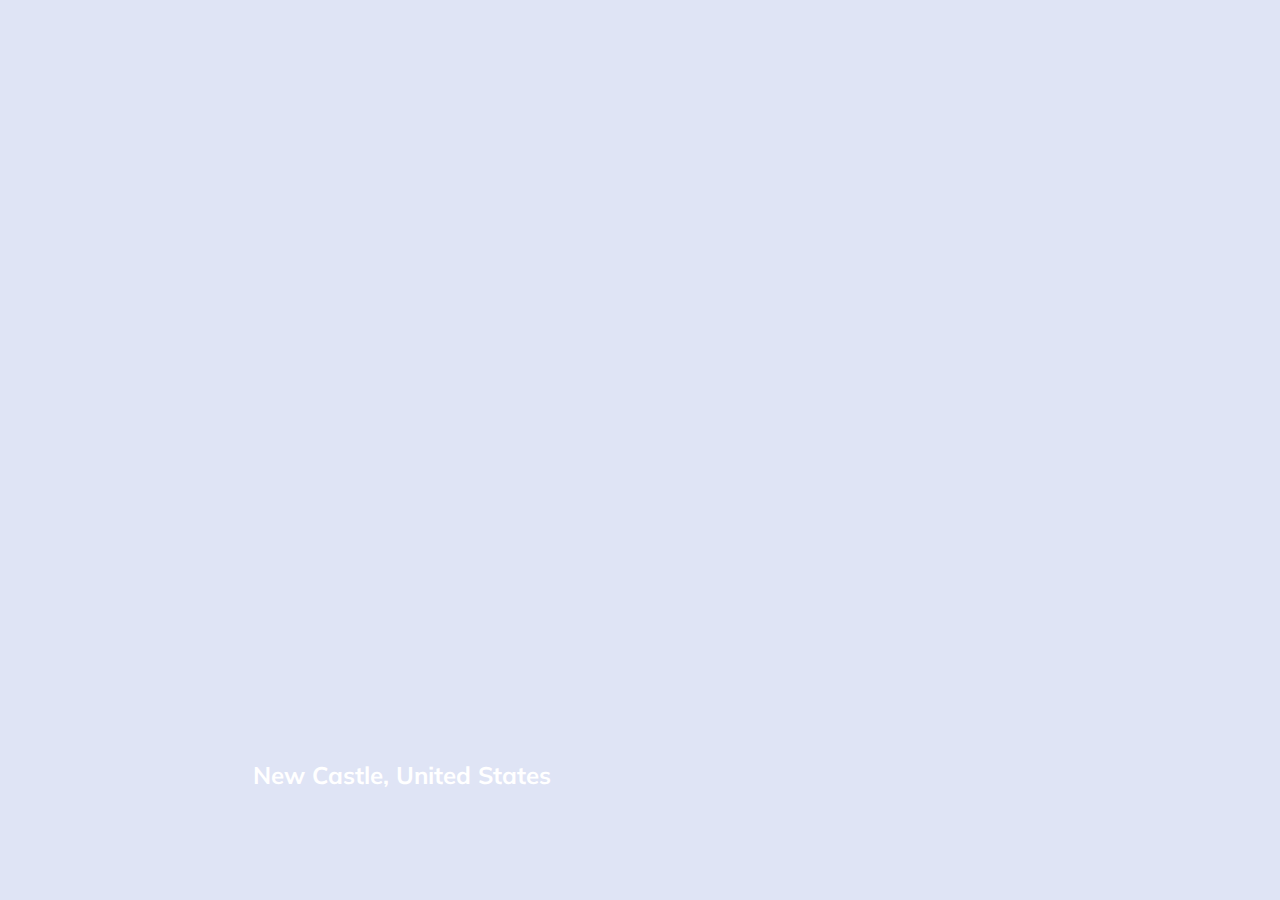
<file: cards/index.html>
<!DOCTYPE html>
<html lang="en">

<head>
    <meta charset="UTF-8" />
    <meta name="viewport" content="width=device-width, initial-scale=1.0" />
    <link rel="stylesheet" href="styles.css" />
    <title>Карточки | Проект 1</title>
</head>

<body>
    <div class="container">
        <div class="slide"
            style="background-image: url('https://images.unsplash.com/photo-1521336575822-6da63fb45455?ixid=MnwxMjA3fDB8MHxwaG90by1wYWdlfHx8fGVufDB8fHx8&ixlib=rb-1.2.1&auto=format&fit=crop&w=1950&q=80');">
            <h3>Gudvangen, Norway</h3>
        </div>
        <div class="slide" style="
          background-image: url('https://images.unsplash.com/photo-1465310477141-6fb93167a273?ixid=MnwxMjA3fDB8MHxwaG90by1wYWdlfHx8fGVufDB8fHx8&ixlib=rb-1.2.1&auto=format&fit=crop&w=750&q=80');
        ">
            <h3>Nordegg, Canada</h3>
        </div>
        <div class="slide active" style="
          background-image: url('https://images.unsplash.com/photo-1450500392544-c2cb0fd6e3b8?ixlib=rb-1.2.1&ixid=MnwxMjA3fDB8MHxwaG90by1wYWdlfHx8fGVufDB8fHx8&auto=format&fit=crop&w=750&q=80');
        ">
            <h3>New Castle, United States</h3>
        </div>
        <div class="slide" style="
          background-image: url('https://images.unsplash.com/photo-1600706278372-d3c269e2bb32?ixid=MnwxMjA3fDB8MHxwaG90by1wYWdlfHx8fGVufDB8fHx8&ixlib=rb-1.2.1&auto=format&fit=crop&w=701&q=80');
        ">
            <h3>Red River Gorge, Kentucky, USA</h3>
        </div>
        <div class="slide" style="
          background-image: url('https://images.unsplash.com/photo-1533094785018-b25b13ec89f2?ixid=MnwxMjA3fDB8MHxwaG90by1wYWdlfHx8fGVufDB8fHx8&ixlib=rb-1.2.1&auto=format&fit=crop&w=750&q=80');
        ">
            <h3>Moraine lake, canada</h3>
        </div>
    </div>

    <script src="app.js"></script>
</body>

</html>
</file>
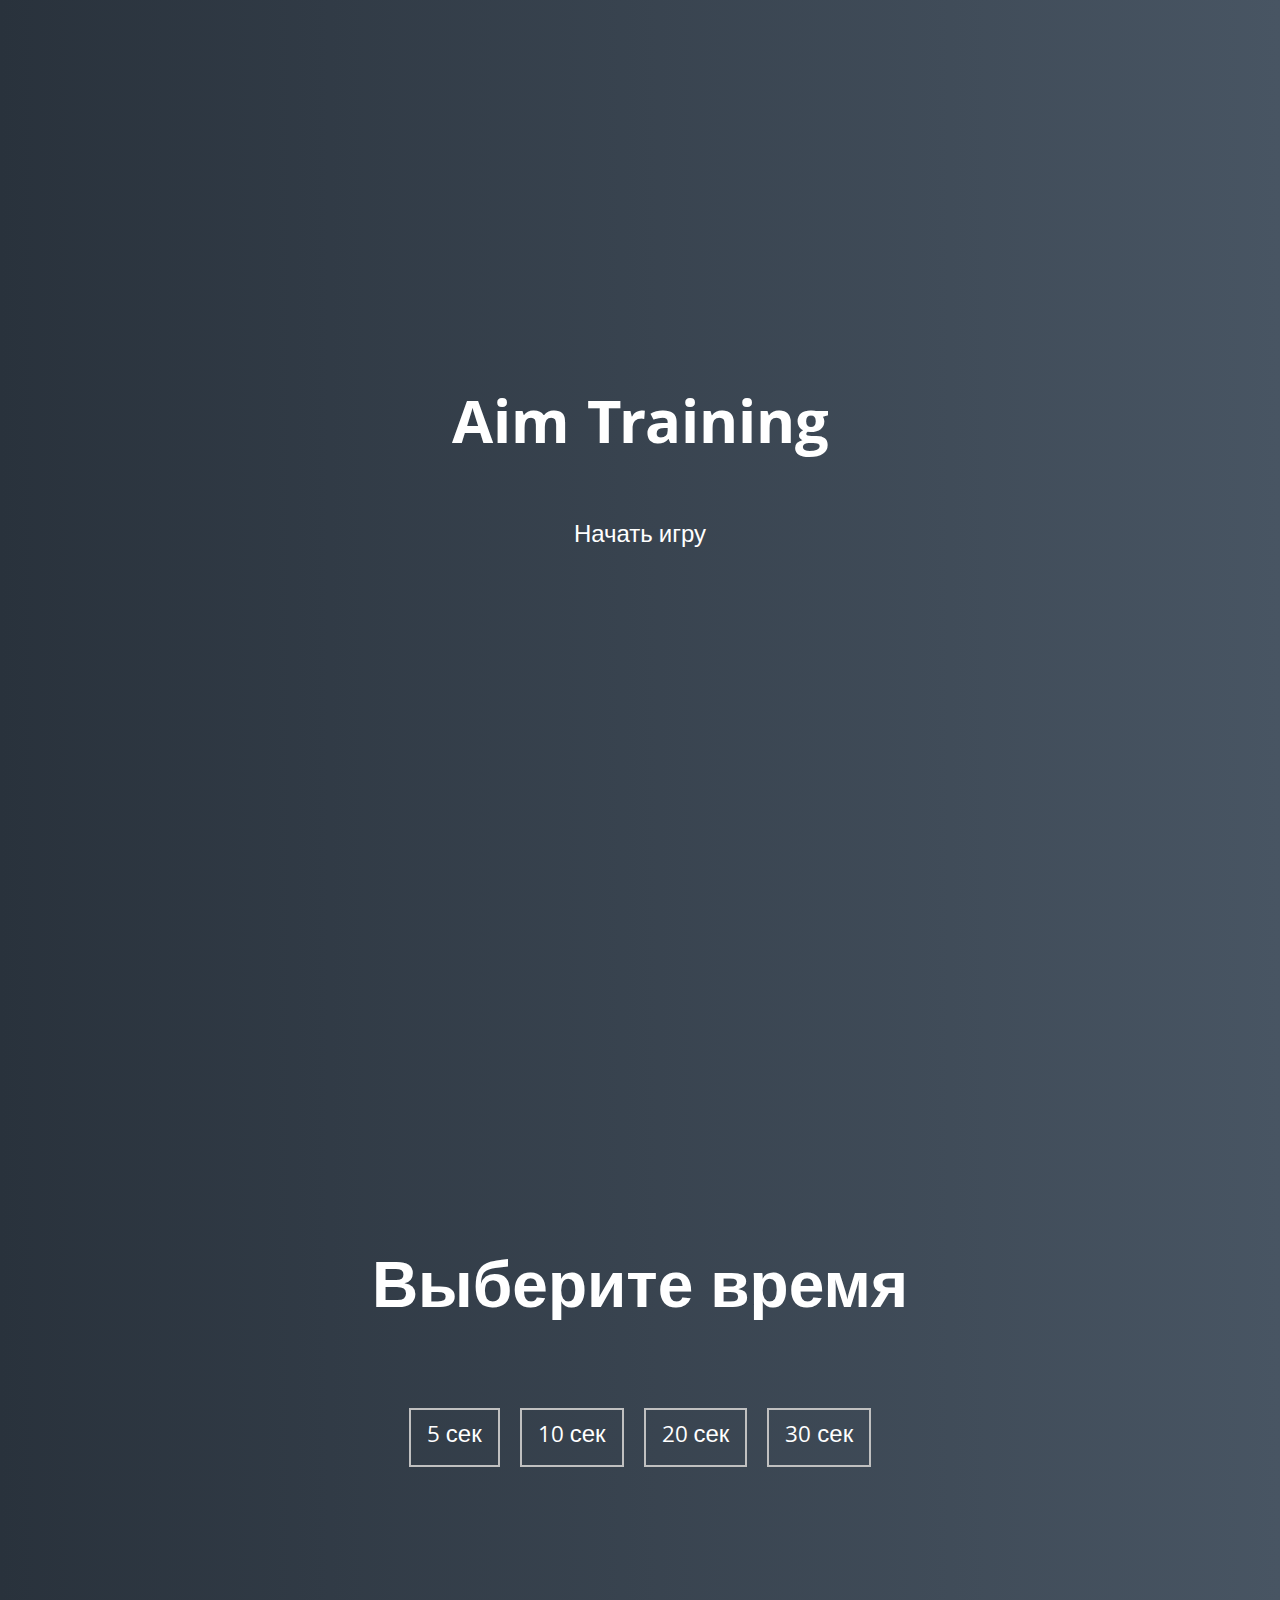
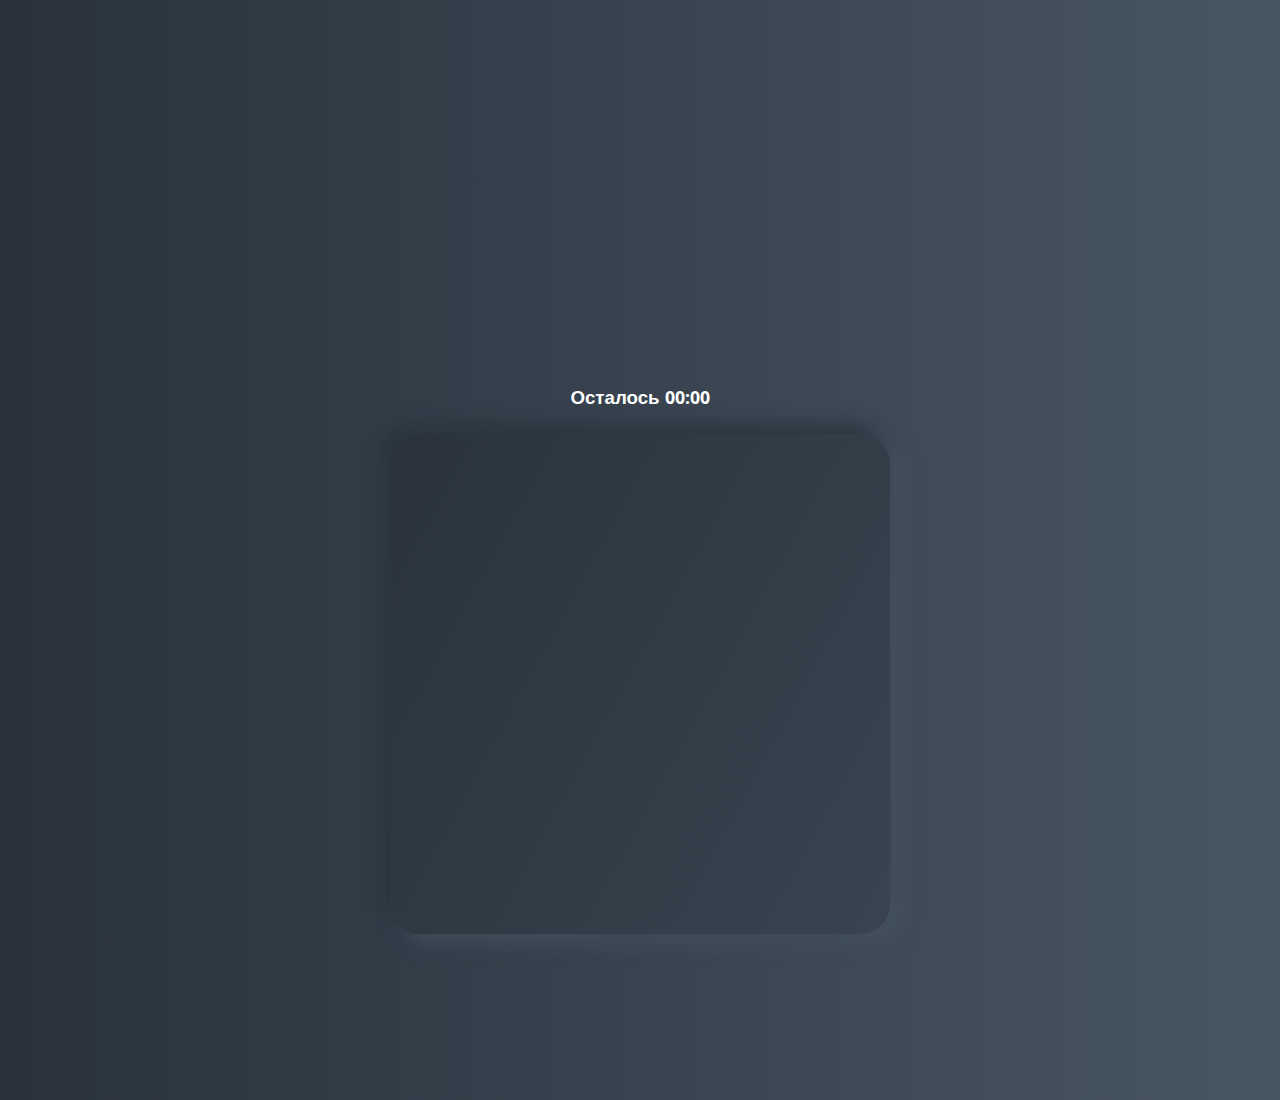
<file: game/index.html>
<!DOCTYPE html>
<html lang="en">

<head>
  <meta charset="UTF-8" />
  <meta name="viewport" content="width=device-width, initial-scale=1.0" />
  <link rel="stylesheet" href="styles.css" />
  <title>Aim Training | Проект 5</title>
</head>

<body>
  <div class="screen">
    <h1>Aim Training</h1>
    <a href="#" class="start" id="start">Начать игру</a>
  </div>

  <div class="screen">
    <h1>Выберите время</h1>
    <ul class="time-list" id="time-list">
      <li>
        <button class="time-btn" data-time="5">
          5 сек
        </button>
      </li>
      <li>
        <button class="time-btn" data-time="10">
          10 сек
        </button>
      </li>
      <li>
        <button class="time-btn" data-time="20">
          20 сек
        </button>
      </li>
      <li>
        <button class="time-btn" data-time="30">
          30 сек
        </button>
      </li>
    </ul>
  </div>

  <div class="screen">
    <h3>Осталось <span id="time">00:00</span></h3>
    <div class="board" id="board"></div>
  </div>

  <script src="app.js"></script>
</body>

</html>
</file>
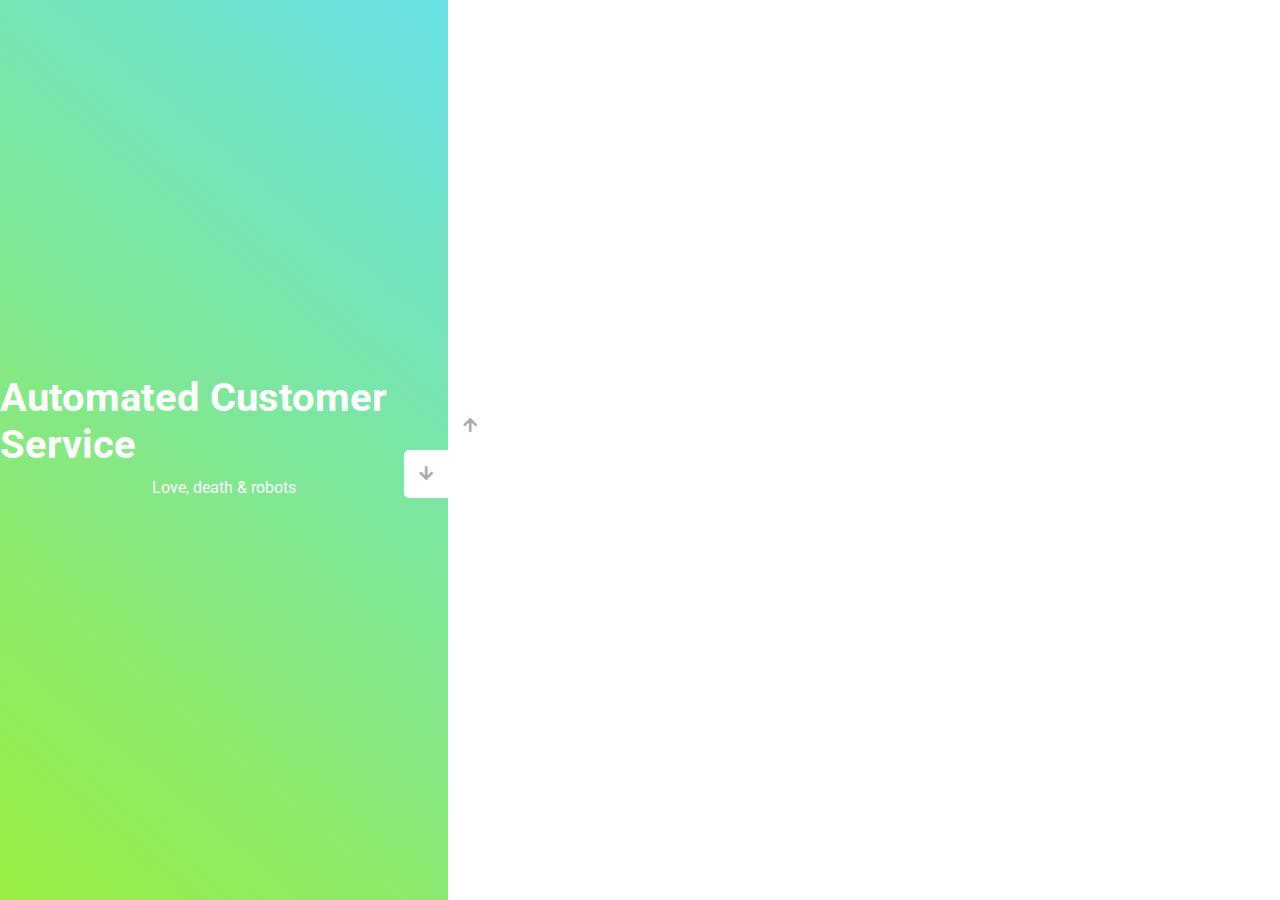
<file: slider/index.html>
<!DOCTYPE html>
<html lang="en">

<head>
  <meta charset="UTF-8" />
  <meta name="viewport" content="width=device-width, initial-scale=1.0" />
  <link rel="stylesheet" href="https://cdnjs.cloudflare.com/ajax/libs/font-awesome/5.15.1/css/all.min.css" />
  <link rel="stylesheet" href="style.css" />
  <title>Слайдер | Проект 3</title>
</head>

<body>
  <div class="container">
    <div class="sidebar">
      <div style="background: linear-gradient(215.32deg, #03c0f9 -1%, #9E0706 124%);">
        <h1>Life Hutch</h1>
        <p>Love, death & robots</p>
      </div>
      <div style="background: linear-gradient(221.87deg, #fca31d 1%, #ffbfbf 128%);">
        <h1>Zima Blue</h1>
        <p>Love, death & robots</p>
      </div>
      <div style="background: linear-gradient(220.16deg, #64e0f3 -8%, #adf302 138%);">
        <h1>Automated Customer Service</h1>
        <p>Love, death & robots</p>
      </div>
    </div>
    <div class="main-slide">
      <div style="
            background-image: url('https://images.unsplash.com/photo-1562388831-a7a060b9c1fe?ixid=MnwxMjA3fDB8MHxwaG90by1wYWdlfHx8fGVufDB8fHx8&ixlib=rb-1.2.1&auto=format&fit=crop&w=1920&q=80');
          "></div>
      <div style="
            background-image: url('https://images.unsplash.com/photo-1608650355858-4d8871d497a4?ixid=MnwxMjA3fDB8MHxwaG90by1wYWdlfHx8fGVufDB8fHx8&ixlib=rb-1.2.1&auto=format&fit=crop&w=375&q=80');
          "></div>
      <div style="
            background-image: url('https://images.unsplash.com/photo-1596736890254-cef0137163bc?ixid=MnwxMjA3fDB8MHxwaG90by1wYWdlfHx8fGVufDB8fHx8&ixlib=rb-1.2.1&auto=format&fit=crop&w=334&q=80');
          "></div>
    </div>
    <div class="controls">
      <button class="down-button">
        <i class="fas fa-arrow-down"></i>
      </button>
      <button class="up-button">
        <i class="fas fa-arrow-up"></i>
      </button>
    </div>
  </div>

  <script src="app.js"></script>
</body>

</html>
</file>
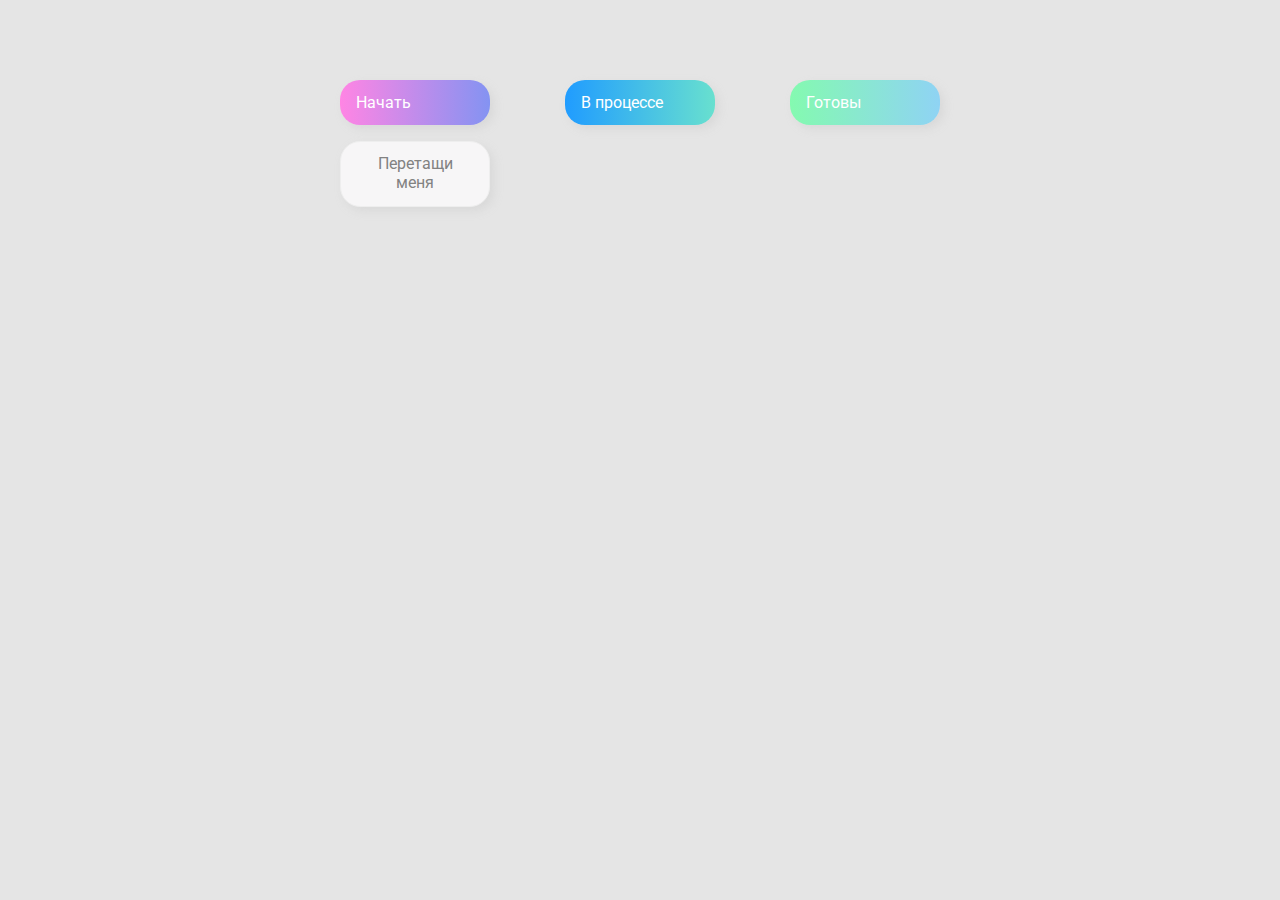
<file: trello/index.html>
<!DOCTYPE html>
<html lang="en">
  <head>
    <meta charset="UTF-8" />
    <meta name="viewport" content="width=device-width, initial-scale=1.0" />
    <link rel="stylesheet" href="styles.css" />
    <title>Drag & Drop | Проект 2</title>
  </head>
  <body>
    <div>
      <div class="row">
          <div class="col-header start">Начать</div>
          <div class="col-header progress">В процессе</div>
          <div class="col-header done">Готовы</div>
      </div>

      <div class="row">
        <div class="placeholder">
          <div class="item" draggable="true">Перетащи меня</div>
        </div>
        <div class="placeholder"></div>
        <div class="placeholder"></div>
      </div>
    </div>

    <script src="app.js"></script>
  </body>
</html>
</file>
<file: cards/styles.css>
@import url('https://fonts.googleapis.com/css?family=Muli&display=swap'); 

* {
  box-sizing: border-box;
}

body {
  font-family: 'Muli', sans-serif;
  overflow: hidden;
  margin: 0;
  background: #dfe4f5;
  height: 100vh;
  display: flex;
  justify-content: center;
  align-items: center;
}

.container {
  width: 100%;
  display: flex;
  padding: 0 20px;
}

.slide {
  height: 80vh;
  border-radius: 20px;
  margin: 10px;
  cursor: pointer;
  color: #fff;
  flex: 1;
  background-size: cover;
  background-position: center;
  background-repeat: no-repeat;
  position: relative;
  transition: all 0.5s ease-in-out;
}

.slide h3 {
  position: absolute;
  font-size: 24px;
  bottom: 20px;
  left: 20px;
  margin: 0;
  opacity: 0;
}

.slide.active {
  flex: 10;
}

.slide.active h3 {
  opacity: 1;
  transition: opacity 0.3s ease-in 0.4s;
}
</file>
<file: game/styles.css>
@import url('https://fonts.googleapis.com/css?family=Khula&display=swap');

* {
  box-sizing: border-box;
}

body {
  color: #fff;
  font-family: 'Khula', sans-serif;
  height: 100vh;
  overflow: hidden;
  margin: 0;
  text-align: center;
}

a {
  color: #fff;
  text-decoration: none;
}

a:hover {
  color: #16D9E3;
}

.start {
  font-size: 1.5rem;
}

h1 {
  line-height: 1.4;
  font-size: 4rem;
}

.screen {
  display: flex;
  flex-direction: column;
  align-items: center;
  justify-content: center;
  height: 100vh;
  width: 100vw;
  transition: margin 0.5s ease-out;
  background: linear-gradient(90deg, #29323C 0%, #485563 100%);
}

.screen.up {
  margin-top: -100vh;
}

.time-list {
  display: flex;
  flex-wrap: wrap;
  justify-content: center;
  list-style: none;
  padding: 0;
}

.time-list li {
  margin: 10px;
}

.time-btn {
  background-color: transparent;
  border: 2px solid #C0C0C0;
  color: #fff;
  cursor: pointer;
  font-family: inherit;
  padding: .5rem 1rem;
  font-size: 1.5rem;
}

.time-btn:hover {
  border: 2px solid #16D9E3;
  color: #16D9E3;
}

.hide {
  opacity: 0;
}

.primary {
  color: #16D9E3;
}

.board {
  display: flex;
  justify-content: center;
  align-items: center;
  position: relative;
  width: 500px;
  height: 500px;
  background: linear-gradient(118.38deg, #29323C -4.6%, #485563 200.44%);
  box-shadow: -8px -8px 20px #2A333D, 10px 7px 20px #475462;
  border-radius: 30px;
  overflow: hidden;
}

.circle {
  background: linear-gradient(90deg, #16D9E3 0%, #30C7EC 47%, #46AEF7 100%);
  position: absolute;
  border-radius: 50%;
  cursor: pointer;
}
</file>
<file: slider/style.css>
@import url('https://fonts.googleapis.com/css?family=Roboto&display=swap');

* {
  box-sizing: border-box;
  margin: 0;
  padding: 0;
}

body {
  font-family: 'Roboto', sans-serif;
  height: 100vh;
}

.container {
  position: relative;
  overflow: hidden;
  width: 100vw;
  height: 100vh;
}

.sidebar {
  height: 100%;
  width: 35%;
  position: absolute;
  top: 0;
  left: 0;
  transition: transform 0.5s ease-in-out;
}

.sidebar > div {
  height: 100%;
  width: 100%;
  display: flex;
  flex-direction: column;
  align-items: center;
  justify-content: center;
  color: #fff;
}

.sidebar h1 {
  font-size: 40px;
  margin-bottom: 10px;
  margin-top: -30px;
}

.main-slide {
  height: 100%;
  position: absolute;
  top: 0;
  left: 35%;
  width: 65%;
  transition: transform 0.5s ease-in-out;
}

.main-slide > div {
  background-repeat: no-repeat;
  background-size: cover;
  background-position: center center;
  height: 100%;
  width: 100%;
}

button {
  background-color: #fff;
  border: none;
  color: #aaa;
  cursor: pointer;
  font-size: 16px;
  padding: 15px;
}

button:hover {
  color: #222;
}

button:focus {
  outline: none;
}

.container .controls button {
  position: absolute;
  left: 35%;
  top: 50%;
  z-index: 100;
}

.container .controls .down-button {
  transform: translateX(-100%);
  border-top-left-radius: 5px;
  border-bottom-left-radius: 5px;
}

.container .controls .up-button {
  transform: translateY(-100%);
  border-top-right-radius: 5px;
  border-bottom-right-radius: 5px;
}
</file>
<file: trello/styles.css>
@import url('https://fonts.googleapis.com/css?family=Roboto&display=swap');

* {
  box-sizing: border-box;
}

body {
  font-family: 'Roboto', sans-serif;
  background-color: #e5e5e5;
  display: flex;
  padding-top: 5rem;
  justify-content: center;
  overflow: hidden;
  margin: 0;
}

.row {
  display: flex;
  width: 600px;
  justify-content: space-between;
  margin-bottom: 1rem;
}

.col-header {
  width: 150px;
  box-shadow: 4px 4px 9px rgba(198, 198, 198, 0.36);
  border-radius: 20px;
  padding: 0.8rem 1rem;
  color: #fff;
}

.item {
  width: 150px;
  height: 66px;
  border: 1px solid #eee;
  box-shadow: 4px 4px 9px rgba(198, 198, 198, 0.36);
  border-radius: 20px;
  background: #f7f6f7;
  padding: 0.8rem 1rem;
  color: #828282;
  text-align: center;
  cursor: grab;
}

.item:active {
  cursor: grabbing;
}

.placeholder {
  width: 150px;
  height: 66px;
}

.start {
  background: linear-gradient(90deg, #ff85e4 0%, #229efd 179.25%);
}

.progress {
  background: linear-gradient(90deg, #209cff 0%, #68e0cf 100%);
}

.done {
  background: linear-gradient(90deg, #84fab0 0%, #8fd3f4 100%);
}

.hold {
  border: 2px solid rgb(199 220 221);
}

.hide {
  display: none;
}

.hovered {
  background-color: rgb(199 220 221);
  border-radius: 20px;
}
</file>
